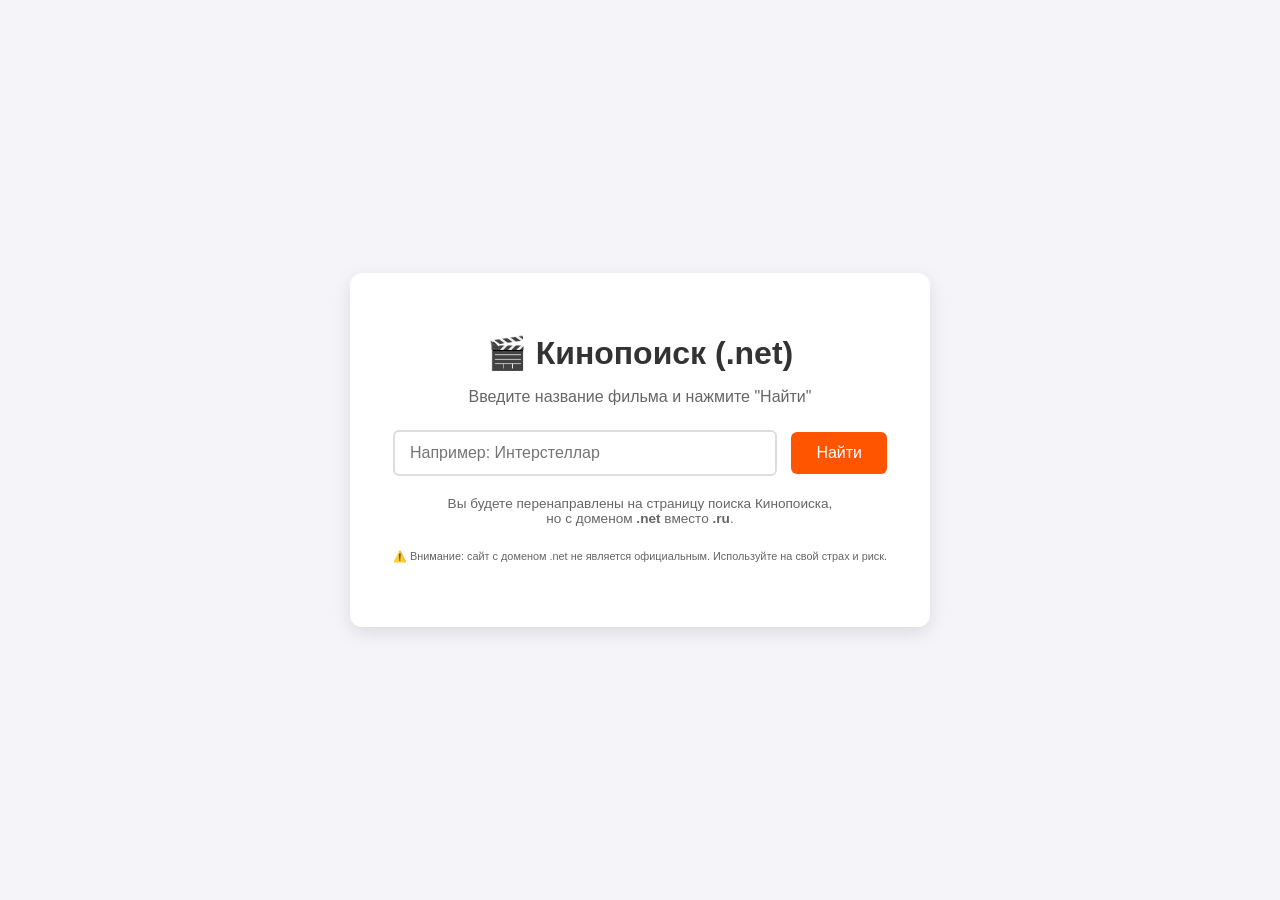
<file: films.html>
<!DOCTYPE html>
<html lang="ru">
<head>
    <meta charset="UTF-8">
    <meta name="viewport" content="width=device-width, initial-scale=1.0">
    <title>Поиск фильмов на Кинопоиск</title>
    <style>
        body {
            font-family: 'Segoe UI', Tahoma, Geneva, Verdana, sans-serif;
            display: flex;
            justify-content: center;
            align-items: center;
            min-height: 100vh;
            margin: 0;
            background-color: #f4f4f9;
        }
        .search-container {
            text-align: center;
            background: white;
            padding: 2.5rem;
            border-radius: 12px;
            box-shadow: 0 6px 18px rgba(0,0,0,0.1);
            width: 90%;
            max-width: 500px;
        }
        h1 {
            color: #333;
            margin-bottom: 0.5rem;
        }
        p {
            color: #666;
            margin-bottom: 1.5rem;
        }
        input {
            width: 70%;
            padding: 12px 15px;
            font-size: 16px;
            border: 2px solid #ddd;
            border-radius: 6px;
            outline: none;
            transition: border-color 0.3s;
        }
        input:focus {
            border-color: #ff5500;
        }
        button {
            padding: 12px 25px;
            font-size: 16px;
            background-color: #ff5500;
            color: white;
            border: none;
            border-radius: 6px;
            cursor: pointer;
            margin-left: 10px;
            transition: background-color 0.3s;
        }
        button:hover {
            background-color: #e04e00;
        }
        .note {
            margin-top: 20px;
            font-size: 0.85em;
            color: #888;
        }
    </style>
</head>
<body>

<div class="search-container">
    <h1>🎬 Кинопоиск (.net)</h1>
    <p>Введите название фильма и нажмите "Найти"</p>
    
    <input type="text" id="movieInput" placeholder="Например: Интерстеллар" value="">
    <button onclick="openMovieInNewTab()">Найти</button>
    
    <div class="note">
        <p>Вы будете перенаправлены на страницу поиска Кинопоиска,<br> 
        но с доменом <strong>.net</strong> вместо <strong>.ru</strong>.</p>
        <p style="font-size:0.8em;">⚠️ Внимание: сайт с доменом .net не является официальным. Используйте на свой страх и риск.</p>
    </div>
</div>

<script>
    function openMovieInNewTab() {
        // 1. Получаем название фильма из поля ввода
        const movieName = document.getElementById('movieInput').value.trim();
        
        if (!movieName) {
            alert('Пожалуйста, введите название фильма.');
            return;
        }

        // 2. Формируем URL для поиска на kinopoisk.ru
        //    Кодируем название для корректной передачи в URL
        const searchQuery = encodeURIComponent(movieName);
        const ruUrl = `https://www.kinopoisk.ru/index.php?kp_query=${searchQuery}`;
        
        // 3. Заменяем домен .ru на .net
        //    Используем объект URL для надёжного разбора и изменения
        let urlObject;
        try {
            urlObject = new URL(ruUrl);
        } catch (e) {
            console.error("Ошибка при создании URL:", e);
            alert('Произошла ошибка при формировании ссылки.');
            return;
        }
        
        // Меняем хост (домен) на kinopoisk.net
        urlObject.hostname = 'www.kinopoisk.net';
        
        // Получаем итоговую строку URL
        const netUrl = urlObject.toString();
        
        // 4. Открываем полученный URL в новой вкладке
        //    '_blank' гарантирует открытие в новой вкладке
        window.open(netUrl, '_blank');
        
        // (Опционально) Очищаем поле ввода после поиска
        // document.getElementById('movieInput').value = '';
    }

    // Позволяет запускать поиск по нажатию клавиши Enter
    document.getElementById('movieInput').addEventListener('keypress', function(event) {
        if (event.key === 'Enter') {
            event.preventDefault();
            openMovieInNewTab();
        }
    });
</script>

</body>
</html>
</file>
